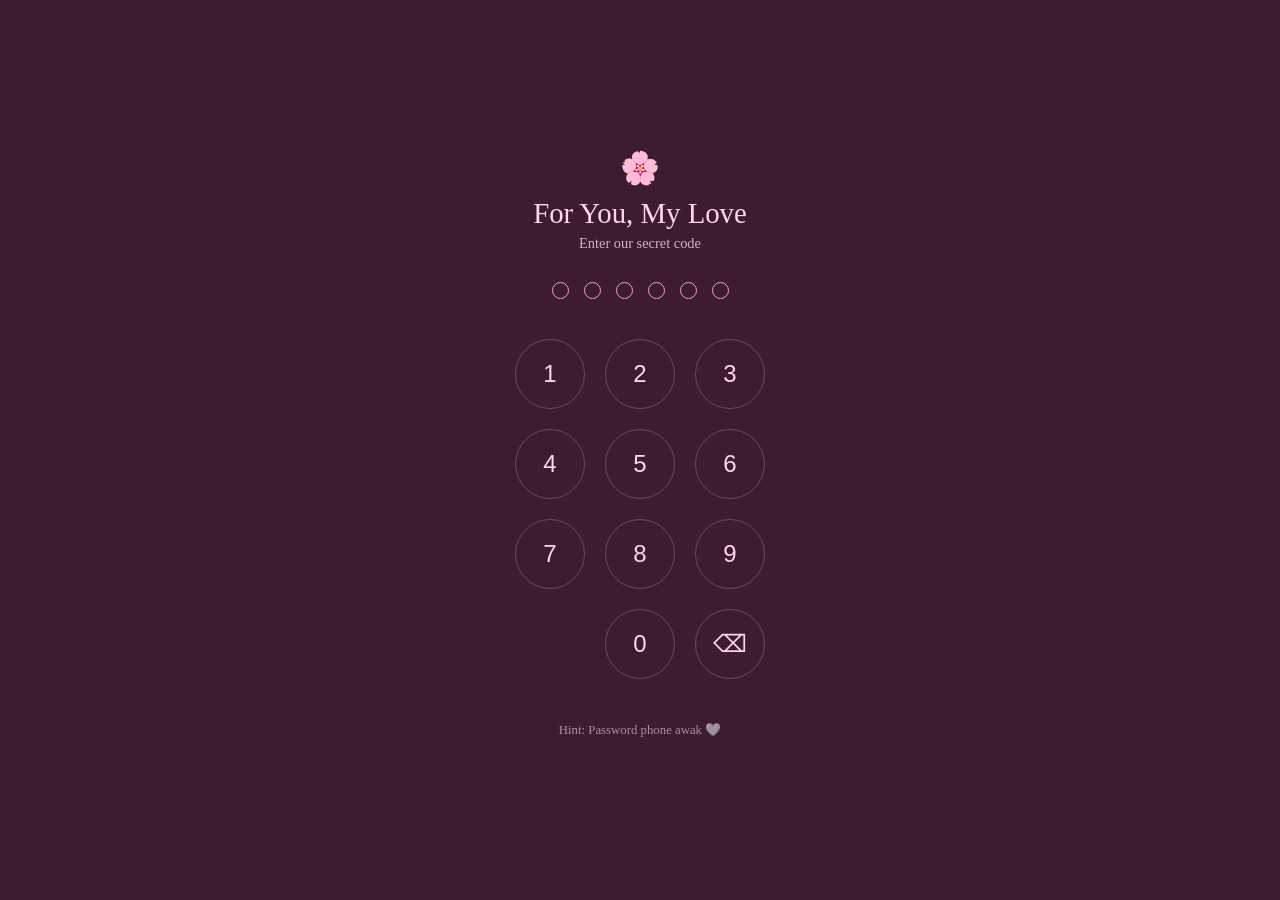
<file: index.html>
<!DOCTYPE html>
<html lang="ms">
<head>
    <meta charset="UTF-8">
    <meta name="viewport" content="width=device-width, initial-scale=1.0">
    <title>For You, My Love</title>
    <link rel="stylesheet" href="style.css">
</head>
<body class="pin-page">

    <div id="pinScreen">
        <div class="pin-header">
            <div class="flower-icon">🌸</div>
            <h2>For You, My Love</h2>
            <p>Enter our secret code</p>
        </div>

        <div class="pin-dots" id="pinDots">
            <div class="dot"></div>
            <div class="dot"></div>
            <div class="dot"></div>
            <div class="dot"></div>
            <div class="dot"></div>
            <div class="dot"></div>
        </div>

        <div class="keypad">
            <button class="key" onclick="addNumber(1)">1</button>
            <button class="key" onclick="addNumber(2)">2</button>
            <button class="key" onclick="addNumber(3)">3</button>
            <button class="key" onclick="addNumber(4)">4</button>
            <button class="key" onclick="addNumber(5)">5</button>
            <button class="key" onclick="addNumber(6)">6</button>
            <button class="key" onclick="addNumber(7)">7</button>
            <button class="key" onclick="addNumber(8)">8</button>
            <button class="key" onclick="addNumber(9)">9</button>
            <button class="key invisible"></button>
            <button class="key" onclick="addNumber(0)">0</button>
            <button class="key" onclick="deleteNumber()">⌫</button>
        </div>
        
        <p class="hint-text">Hint: Password phone awak 🤍</p>
    </div>

    <div id="loadingScreen" style="display: none;">
        <div class="loading-flower">🌸</div>
        <p>Preparing something special for you...</p>
    </div>

    <script src="script.js"></script>
</body>
</html>
</file>
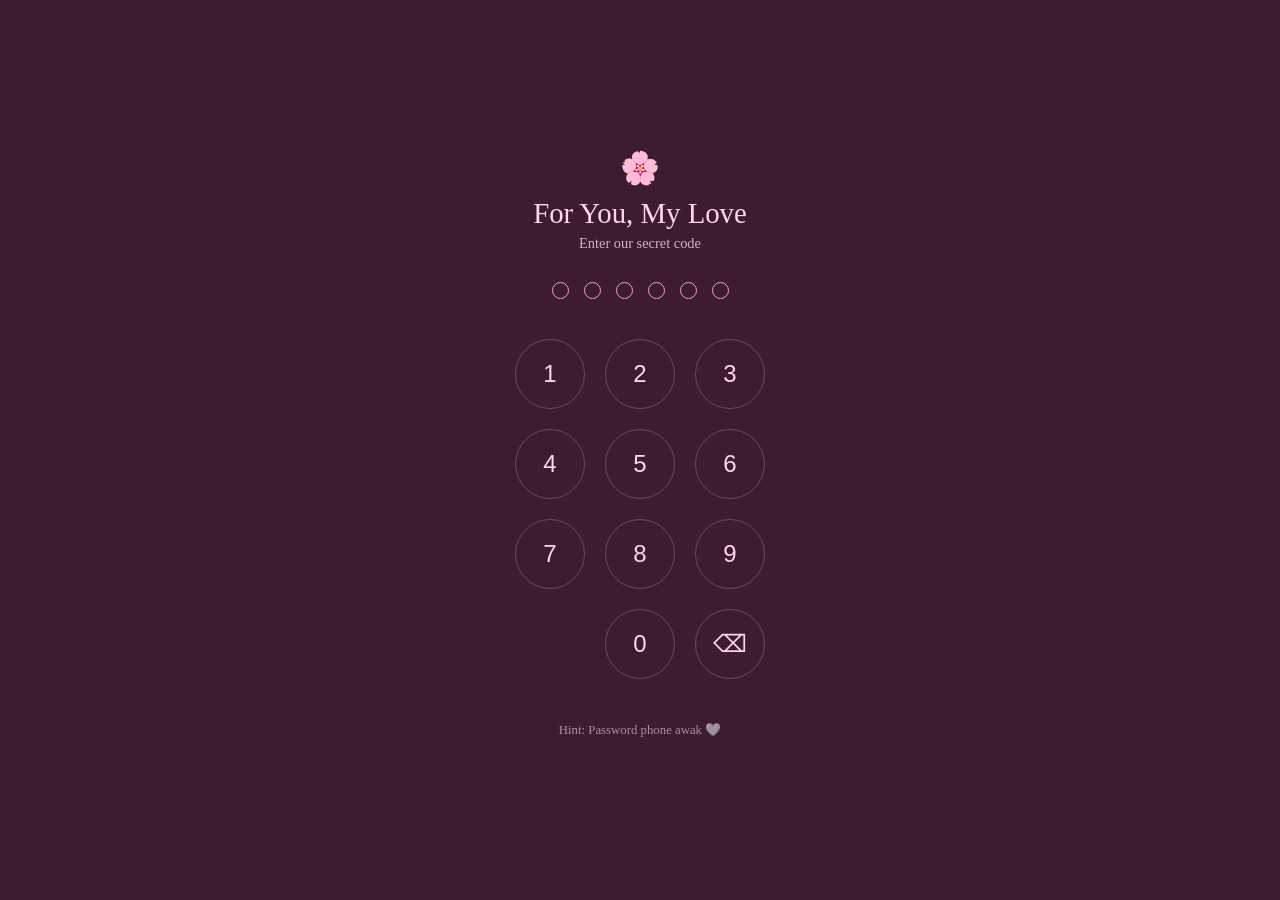
<file: main.html>
<!DOCTYPE html>
<html lang="ms">
<head>
    <meta charset="UTF-8">
    <meta name="viewport" content="width=device-width, initial-scale=1.0">
    <title>For You, My Love</title>
    <link rel="stylesheet" href="style.css">
</head>
<body class="main-page">

    <div id="floatingFlowersContainer"></div>

    <div id="giftScreen">
        <p class="gift-hint">Tap the gift box to open it 🎁</p>
        <div class="gift-wrapper" id="giftWrapper" onclick="openGift()">
            <div class="sparkles">✨ ✨ ✨</div>
            <div class="gift-box">
                <div class="gift-bow-left"></div>
                <div class="gift-bow-right"></div>
                <div class="gift-bow-center"></div>
                <div class="gift-lid"></div>
                <div class="gift-ribbon-x"></div>
                <div class="gift-ribbon-y"></div>
            </div>
        </div>
    </div>

    <div id="mainScrollContent" style="display: none; opacity: 0;">
        
        <header class="hero-section">
            <span class="small-text">🌸 Your Special Day 🌸</span>
            <h1 class="bday-title">Happy Birthday<br>Sayang</h1>
            <div class="divider"></div>
            <span class="small-text">THE MOST SPECIAL DAY</span>
            <div class="scroll-down"><p>SCROLL</p><span>↓</span></div>
        </header>

        <section class="digital-bouquet">
            <span class="small-text fade-in-section">— MY FIRST GIFT —</span>
            <h2 class="fade-in-section">A Digital Bouquet</h2>
            <p class="subtitle fade-in-section">Each flower holds a little message just for you</p>
            
            <div class="vase-container fade-in-section">
                <!-- Batang (7 Stems) -->
                <div class="stem s1"></div>
                <div class="stem s2"></div>
                <div class="stem s3"></div>
                <div class="stem s4"></div>
                <div class="stem s5"></div>
                <div class="stem s6"></div>
                <div class="stem s7"></div>

                <!-- Bunga (7 Flowers) -->
                <div class="flower f1" onclick="showFlowerMsg('You are the finest rose that ever bloomed — full of love. 🌹')">🌹</div>
                <div class="flower f2" onclick="showFlowerMsg('Like a sunflower, you always share your warmth. 🌻')">🌻</div>
                <div class="flower f3" onclick="showFlowerMsg('You are as beautiful as cherry blossoms. 🌸')">🌸</div>
                <div class="flower f4" onclick="showFlowerMsg('May your life always be filled with colorful moments. 🌷')">🌷</div>
                <div class="flower f5" onclick="showFlowerMsg('I am grateful for every single day I get to spend with you. 🌼')">🌼</div>
                <div class="flower f6" onclick="showFlowerMsg('You stand out effortlessly, bright and wonderful. 🌺')">🌺</div>
                <div class="flower f7" onclick="showFlowerMsg('Your pure heart brings peace to my soul. 🪷')">🪷</div>
                
                <div class="vase"></div>
            </div>
            
            <div id="flowerMessageContainer" class="message-box fade-in-section"><span style="opacity: 0.5;">Touch each flower to reveal its message</span></div>
        </section>

        <section class="letter-section">
            <span class="small-text fade-in-section">— FROM MY HEART —</span>
            <h2 class="fade-in-section">A Letter For You</h2>
            <div class="letter-paper fade-in-section">
                <h3 class="letter-title">My dearest Sayang,</h3>
                <p>On this most special day, I want you to know that every single day with you is a gift beyond measure. You bring light into every corner of my life.</p>
                <p>Your laughter is the most beautiful music I have ever heard. Thank you for being you — with all your uniqueness and a spirit that never fades.</p>
                <p>On this birthday of yours, I wish that all your dreams come true. You deserve every beautiful thing this world has to offer.</p>
                <p class="sign-off">With all my love,<br>Akmal</p>
            </div>
        </section>

        <section class="photo-memories">
            <span class="small-text fade-in-section">— A COLLECTION OF MEMORIES —</span>
            <h2 class="fade-in-section">Photo Memories</h2>
            <p class="subtitle fade-in-section">Every picture holds a beautiful story</p>
            <div class="polaroid-container">
                <div class="polaroid left-tilt fade-in-section delay-1" onclick="openModal('gambar/gambar1.jpg')">
                    <img src="gambar/gambar1.jpg" alt="Memory 1">
                    <p class="caption">Comelnya baby niiiii ✨</p>
                </div>
                <div class="polaroid right-tilt fade-in-section delay-2" onclick="openModal('gambar/gambar2.jpg')">
                    <img src="gambar/gambar2.jpg" alt="Memory 2">
                    <p class="caption">ni dah besar sikit. Dah 10 tahun macam tu. Comel lagii ❤️</p>
                </div>
                <div class="polaroid left-tilt fade-in-section delay-3" onclick="openModal('gambar/gambar3.jpg')">
                    <img src="gambar/gambar3.jpg" alt="Memory 3">
                    <p class="caption">Eiiii dah tua pun comel lagii 🌸</p>
                </div>
            </div>
        </section>

        <section class="timeline-section">
            <span class="small-text fade-in-section">— OUR JOURNEY —</span>
            <h2 class="fade-in-section">Memories We've Written Together</h2>
            <div class="timeline">
                <div class="timeline-item fade-in-section">
                    <div class="timeline-icon">✨</div>
                    <div class="timeline-content">
                        <h4>First Time We Met</h4>
                        <p>The day my world seemed to spin a little faster and everything felt different.</p>
                    </div>
                </div>
                <div class="timeline-item fade-in-section">
                    <div class="timeline-icon">💬</div>
                    <div class="timeline-content">
                        <h4>Our First Conversation</h4>
                        <p>The first words spoken, the first laughter shared — the beginning of thousands of stories.</p>
                    </div>
                </div>
                <div class="timeline-item fade-in-section">
                    <div class="timeline-icon">🍃</div>
                    <div class="timeline-content">
                        <h4>Beautiful Silence Together</h4>
                        <p>The comfortable quiet beside you feels warmer than a thousand words ever could.</p>
                    </div>
                </div>
                <div class="timeline-item fade-in-section">
                    <div class="timeline-icon">🎂</div>
                    <div class="timeline-content">
                        <h4>Your Special Birthday</h4>
                        <p>Celebrating you, our journey, and all the wonder you have brought into my life.</p>
                    </div>
                </div>
            </div>
        </section>

        <section class="playlist-section">
            <span class="small-text fade-in-section">— SONGS —</span>
            <h2 class="fade-in-section">Special Playlist</h2>
            
            <div class="music-player fade-in-section">
                <audio id="bgMusic" src="lagu/lagu1.mp3"></audio>
                
                <div class="vinyl-wrapper">
                    <div class="vinyl" id="vinyl">
                        <div class="vinyl-label">🌸</div>
                    </div>
                </div>
                <div class="player-controls">
                    <button onclick="prevSong()">⏮</button>
                    <button onclick="togglePlay()" id="playBtn">▶️</button>
                    <button onclick="nextSong()">⏭</button>
                </div>
                <div class="song-info">
                    <h4 id="songTitle">Until I Found You</h4>
                    <p id="songArtist">Stephen Sanchez</p>
                </div>
                <div class="song-list">
                    <div class="song-item active" id="song1" onclick="selectSong(1)">🎵 Until I Found You</div>
                    <div class="song-item" id="song2" onclick="selectSong(2)">🎵 Just The Way You Are</div>
                    <div class="song-item" id="song3" onclick="selectSong(3)">🎵 Lover</div>
                </div>
            </div>
        </section>

        <section class="jar-section">
            <span class="small-text fade-in-section">— FROM MY HEART TO YOURS —</span>
            <h2 class="fade-in-section">Reasons I'm Grateful</h2>
            <p class="subtitle fade-in-section">Shake the jar and pick a note 🌸</p>
            <div class="jar-wrapper fade-in-section">
                <div class="jar" id="jar">
                    <div class="jar-lid"></div>
                    <div class="jar-notes">
                        <div class="paper-note" style="top: 90px; left: 15px; transform: rotate(10deg);">💌</div>
                        <div class="paper-note" style="top: 110px; left: 45px; transform: rotate(-20deg);">💌</div>
                        <div class="paper-note" style="top: 85px; left: 75px; transform: rotate(5deg);">💌</div>
                        <div class="paper-note" style="top: 125px; left: 95px; transform: rotate(-10deg);">💌</div>
                        <div class="paper-note" style="top: 105px; left: 25px; transform: rotate(15deg);">💌</div>
                        <div class="paper-note" style="top: 135px; left: 65px; transform: rotate(-5deg);">💌</div>
                        <div class="paper-note" style="top: 95px; left: 105px; transform: rotate(20deg);">💌</div>
                        <div class="paper-note" style="top: 120px; left: 10px; transform: rotate(-25deg);">💌</div>
                        <div class="paper-note" style="top: 130px; left: 40px; transform: rotate(30deg);">💌</div>
                        <div class="paper-note" style="top: 115px; left: 85px; transform: rotate(-15deg);">💌</div>
                    </div>
                </div>
                <button class="shake-btn" onclick="shakeJar()">Shake the Jar</button>
                <div id="jarMessage" class="message-box" style="display: none; margin-top: 30px;"></div>
            </div>
        </section>

        <section class="closing-section fade-in-section">
            <span class="small-text">🌸 With all my heart 🌸</span>
            <h1 class="closing-title">May your life<br>always be filled<br>with flowers</h1>
            <p class="closing-p">Happy birthday, Sayang. May your days always be filled with love, happiness, and all the beautiful things you deserve.</p>
            
            <!-- Butang Final Surprise -->
            <button class="final-btn" onclick="openFinalPopup()">One Last Surprise 💌</button>
            
            <span class="small-text" style="display: block; margin-top: 30px;">— With love that never runs out 🤍 —</span>
        </section>

        <div style="height: 10vh;"></div>
    </div>

    <!-- MODAL GAMBAR LAMA -->
    <div id="imageModal" class="modal" onclick="closeModal()">
        <span class="close-modal">&times;</span>
        <img class="modal-content" id="enlargedImg">
    </div>

    <!-- POPUP FINAL SURPRISE BARU -->
    <div id="finalPopup" class="modal" onclick="closeFinalPopup()">
        <div class="popup-card" onclick="event.stopPropagation()">
            <button class="close-popup" onclick="closeFinalPopup()">&times;</button>
            <h2>Just One More Thing...</h2>
            <div class="popup-content">
                <p>Thank you for being the reason I smile every single day.</p>
                <p>No matter where life takes us, my heart will always find its way back to yours.</p>
                <p>I love you, forever and always. ✨</p>
            </div>
            <div class="heart-animation">❤️</div>
        </div>
    </div>

    <script src="script.js"></script>
</body>
</html>
</file>
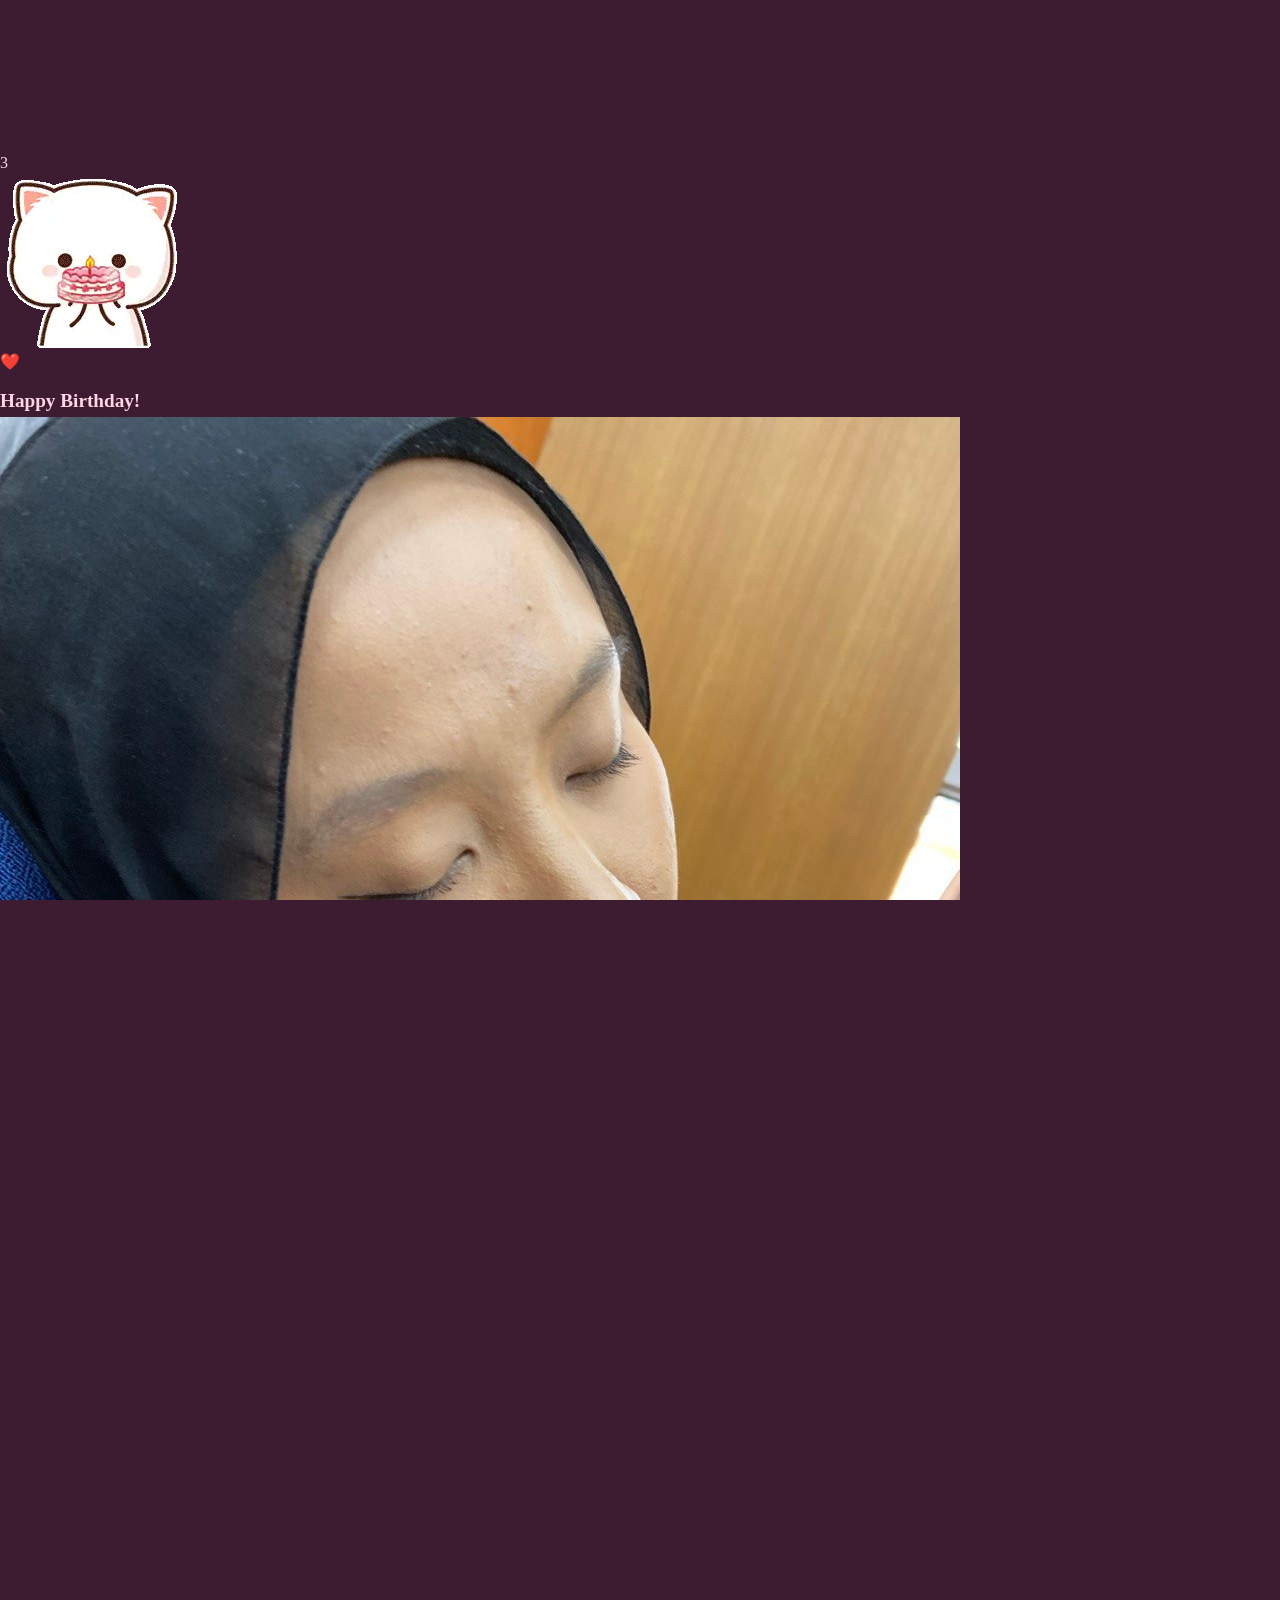
<file: surprise.html>
<!DOCTYPE html>
<html lang="ms">
<head>
    <meta charset="UTF-8">
    <meta name="viewport" content="width=device-width, initial-scale=1.0">
    <title>Happy Birthday!</title>
    <link rel="stylesheet" href="style.css">
</head>
<body>

    <canvas id="matrixCanvas"></canvas>
    <div id="textContainer">3</div>
    
    <div id="mainCard">
        <div id="starsContainer"></div>

        <div id="surpriseContent">
            <img src="gambar/birthday-cake.webp" alt="Happy Birthday" class="bday-gif">
            
            <div class="envelope-wrapper" onclick="openEnvelope()">
                <div class="envelope" id="myEnvelope">
                    <div class="flap"></div>
                    <div class="pocket"></div>
                    <div class="heart-sticker">❤️</div>
                    
                    <div class="letter" id="letter">
                        <h3 style="margin-bottom: 5px; font-size: 1.2rem;">Happy Birthday!</h3>
                        
                        <div class="album-container" id="flipbook">
                            <div class="album-page" id="page3" style="z-index: 1;">
                                <img src="gambar/gambar3.jpg" alt="Kenangan 3">
                            </div>
                            
                            <div class="album-page" id="page2" style="z-index: 2;">
                                <img src="gambar/gambar2.jpg" alt="Kenangan 2">
                            </div>
                            
                            <div class="album-page" id="page1" style="z-index: 3;">
                                <img src="gambar/gambar1.jpg" alt="Kenangan 1">
                                <div class="swipe-hint">👈 Swipe to flip</div>
                            </div>
                        </div>
                    </div>
                </div>
            </div>
            <p class="hint">Tap the heart to open</p>
        </div>
    </div>

    <script src="script.js" defer></script>
</body>
</html>
</file>
<file: style.css>
body, html { margin: 0; padding: 0; width: 100%; height: 100%; background-color: #3d1c31; font-family: 'Georgia', serif; color: #ffd6e8; overflow-x: hidden; scroll-behavior: smooth;}
#floatingFlowersContainer { position: fixed; top: 0; left: 0; width: 100%; height: 100%; pointer-events: none; z-index: 1; }
.floating-flower { position: absolute; bottom: -50px; opacity: 0; animation: floatUp linear forwards; }
@keyframes floatUp { 0% { transform: translateY(0) rotate(0deg); opacity: 0; } 10% { opacity: 0.6; } 90% { opacity: 0.6; } 100% { transform: translateY(-110vh) rotate(360deg); opacity: 0; } }
#giftScreen, #mainScrollContent, #pinScreen, #loadingScreen { position: relative; z-index: 10; }

/* --- SCROLL REVEAL ANIMATIONS --- */
.fade-in-section { opacity: 0; transform: translateY(40px); transition: opacity 0.8s cubic-bezier(0.2, 0.8, 0.2, 1), transform 0.8s cubic-bezier(0.2, 0.8, 0.2, 1); will-change: opacity, visibility; }
.fade-in-section.is-visible { opacity: 1; transform: translateY(0); }
.delay-1 { transition-delay: 0.1s; }
.delay-2 { transition-delay: 0.3s; }
.delay-3 { transition-delay: 0.5s; }

body.pin-page { display: flex; flex-direction: column; justify-content: center; align-items: center; }
#pinScreen { display: flex; flex-direction: column; align-items: center; width: 100%; max-width: 400px; z-index: 10; }
.pin-header { text-align: center; margin-bottom: 30px; }
.flower-icon { font-size: 2rem; margin-bottom: 10px; }
.pin-header h2 { font-size: 1.8rem; margin: 0 0 5px 0; font-weight: normal; }
.pin-header p { font-size: 0.9rem; margin: 0; opacity: 0.8; }
.pin-dots { display: flex; gap: 15px; margin-bottom: 40px; }
.dot { width: 15px; height: 15px; border-radius: 50%; border: 1.5px solid #ff99cc; transition: all 0.2s; }
.dot.filled { background-color: #ff99cc; box-shadow: 0 0 10px #ff99cc; }
.dot.error { border-color: red; background-color: red; box-shadow: 0 0 10px red; }
.keypad { display: grid; grid-template-columns: repeat(3, 1fr); gap: 20px; margin-bottom: 30px; }
.key { width: 70px; height: 70px; border-radius: 50%; border: 1px solid rgba(255, 153, 204, 0.3); background: transparent; color: #ffd6e8; font-size: 1.5rem; cursor: pointer; transition: 0.2s; display: flex; justify-content: center; align-items: center; }
.key:active { background: rgba(255, 153, 204, 0.2); }
.key.invisible { visibility: hidden; }
.hint-text { font-size: 0.8rem; opacity: 0.6; }

#loadingScreen { position: absolute; top: 0; left: 0; width: 100%; height: 100%; background-color: #3d1c31; display: flex; flex-direction: column; justify-content: center; align-items: center; z-index: 100; }
.loading-flower { font-size: 3rem; animation: spin 2s linear infinite; margin-bottom: 20px; }
@keyframes spin { 0% { transform: rotate(0deg) scale(1); } 50% { transform: rotate(180deg) scale(1.2); } 100% { transform: rotate(360deg) scale(1); } }

body.main-page { overflow-y: auto; }
#giftScreen { position: fixed; top: 0; left: 0; width: 100%; height: 100%; display: flex; flex-direction: column; justify-content: center; align-items: center; background-color: #3d1c31; z-index: 50; transition: opacity 1s ease-out; }
.gift-hint { margin-bottom: 50px; opacity: 0.8; animation: pulse 2s infinite; font-size: 1.1rem; letter-spacing: 1px; }
@keyframes pulse { 0%, 100% { opacity: 0.4; } 50% { opacity: 1; } }
.gift-wrapper { cursor: pointer; position: relative; animation: wobble 2.5s infinite ease-in-out; }
@keyframes wobble { 0%, 100% { transform: rotate(-2deg) scale(1); } 50% { transform: rotate(2deg) scale(1.05); } }
.gift-wrapper.opened { animation: popOpen 0.6s forwards; }
@keyframes popOpen { 0% { transform: scale(1); } 40% { transform: scale(1.2); opacity: 1; filter: brightness(1.5); } 100% { transform: scale(0); opacity: 0; } }
.sparkles { position: absolute; top: -60px; width: 100%; text-align: center; font-size: 1.5rem; animation: pulseSparkle 1.5s infinite; z-index: 0; }
@keyframes pulseSparkle { 0%, 100% { opacity: 0; transform: scale(0.8) translateY(10px); } 50% { opacity: 1; transform: scale(1.2) translateY(0); } }
.gift-box { position: relative; width: 160px; height: 130px; background: linear-gradient(135deg, #ff4d94, #cc0052); border-radius: 8px; box-shadow: 0 15px 35px rgba(255, 77, 148, 0.4); margin-top: 20px; }
.gift-lid { position: absolute; top: -15px; left: -10px; width: 180px; height: 35px; background: linear-gradient(135deg, #ff1a75, #99003d); border-radius: 5px; box-shadow: 0 5px 15px rgba(0,0,0,0.3); z-index: 3; }
.gift-ribbon-x { position: absolute; top: 0; left: 65px; width: 30px; height: 100%; background: linear-gradient(to right, #ffe680, #ffb300); z-index: 1; }
.gift-ribbon-y { position: absolute; top: 45px; left: 0; width: 100%; height: 30px; background: linear-gradient(to bottom, #ffe680, #ffb300); z-index: 2; box-shadow: 0 5px 10px rgba(0,0,0,0.1); }
.gift-bow-center { position: absolute; top: -25px; left: 70px; width: 20px; height: 20px; background: #ffb300; border-radius: 50%; z-index: 5; box-shadow: 0 2px 5px rgba(0,0,0,0.3); }
.gift-bow-left, .gift-bow-right { position: absolute; top: -45px; width: 40px; height: 35px; border: 8px solid #ffcc00; z-index: 4; }
.gift-bow-left { left: 30px; border-radius: 50% 50% 0 50%; transform: rotate(-30deg); }
.gift-bow-right { left: 80px; border-radius: 50% 50% 50% 0; transform: rotate(30deg); }

#mainScrollContent { width: 100%; max-width: 500px; margin: 0 auto; padding: 20px; box-sizing: border-box; transition: opacity 1.5s ease-in; }
.hero-section { text-align: center; padding: 80px 0 50px 0; }
.bday-title { font-size: 3rem; color: #ffb3d9; margin: 15px 0; font-family: 'Times New Roman', Times, serif; font-weight: normal; }
.small-text { font-size: 0.8rem; letter-spacing: 2px; opacity: 0.7; text-transform: uppercase; display: block; }
.divider { width: 50px; height: 1px; background-color: #ff99cc; margin: 20px auto; }
.scroll-down { margin-top: 60px; opacity: 0.6; animation: bounce 2s infinite; }
@keyframes bounce { 0%, 100% { transform: translateY(0); } 50% { transform: translateY(10px); } }

.digital-bouquet, .letter-section, .photo-memories, .timeline-section, .playlist-section, .jar-section, .closing-section { text-align: center; margin-top: 60px; padding-bottom: 60px; border-bottom: 1px solid rgba(255, 153, 204, 0.15); }
.digital-bouquet h2, .letter-section h2, .photo-memories h2, .timeline-section h2, .playlist-section h2, .jar-section h2 { font-weight: normal; color: #ffb3d9; margin-bottom: 10px; margin-top: 5px; }
.subtitle { font-size: 0.9rem; opacity: 0.8; margin-bottom: 40px; }

/* --- DIGITAL BOUQUET DESIGN BARU (7 BUNGA) --- */
.vase-container { position: relative; width: 220px; height: 320px; margin: 0 auto; }
.vase { position: absolute; bottom: 10px; left: 50%; transform: translateX(-50%); width: 80px; height: 80px; background: linear-gradient(135deg, #ff4d94, #99003d); border-radius: 50%; box-shadow: 0 10px 20px rgba(0,0,0,0.4), inset -10px -10px 15px rgba(0,0,0,0.2); z-index: 5; }
.vase::before, .vase::after { content: ''; position: absolute; width: 45px; height: 45px; background: linear-gradient(135deg, #ff4d94, #99003d); border-radius: 50%; top: -10px; box-shadow: inset -5px -5px 10px rgba(0,0,0,0.2); }
.vase::before { left: -15px; }
.vase::after { right: -15px; }

/* Akar Berpusat */
.stem { position: absolute; bottom: 70px; left: 108px; width: 4px; background-color: #4d9900; border-radius: 2px; z-index: 1; transform-origin: bottom center; }
.s1 { height: 170px; transform: rotate(0deg); }
.s2 { height: 160px; transform: rotate(-15deg); }
.s3 { height: 155px; transform: rotate(15deg); }
.s4 { height: 140px; transform: rotate(-30deg); }
.s5 { height: 135px; transform: rotate(30deg); }
.s6 { height: 110px; transform: rotate(-45deg); }
.s7 { height: 105px; transform: rotate(45deg); }

/* Bunga diikat pada batang */
.flower { position: absolute; cursor: pointer; transition: 0.3s; filter: drop-shadow(0 0 8px rgba(255, 255, 255, 0.4)); z-index: 6; transform-origin: bottom center; animation: flowerSway 3s infinite alternate ease-in-out; }
.flower:hover { transform: scale(1.2); filter: drop-shadow(0 0 15px rgba(255, 255, 255, 0.8)); animation-play-state: paused; }
@keyframes flowerSway { 0% { transform: rotate(-4deg); } 100% { transform: rotate(4deg); } }

/* Koordinat Math untuk letak bunga tepat atas batang */
.f1 { top: 32px; left: 86px; animation-delay: 0s; font-size: 3.2rem;}    
.f2 { top: 48px; left: 45px; animation-delay: 0.2s; font-size: 2.8rem;}  
.f3 { top: 53px; left: 126px; animation-delay: 0.4s; font-size: 2.8rem;} 
.f4 { top: 81px; left: 16px; animation-delay: 0.6s; font-size: 2.6rem;}  
.f5 { top: 85px; left: 153px; animation-delay: 0.8s; font-size: 2.6rem;} 
.f6 { top: 125px; left: 9px; animation-delay: 1.0s; font-size: 2.5rem;}  
.f7 { top: 128px; left: 160px; animation-delay: 1.2s; font-size: 2.5rem;}

.message-box { margin-top: 20px; padding: 20px; border-radius: 12px; background: linear-gradient(to bottom, rgba(255, 255, 255, 0.1), rgba(255, 255, 255, 0.05)); border: 1px solid rgba(255, 153, 204, 0.3); min-height: 60px; display: flex; align-items: center; justify-content: center; font-style: italic; transition: all 0.4s ease-out; }

.letter-paper { background-color: #fffaf0; color: #5c3a4d; padding: 40px 25px; border-radius: 8px; text-align: left; box-shadow: 0 10px 25px rgba(0,0,0,0.3); position: relative; line-height: 1.8; margin-top: 30px;}
.letter-paper::before, .letter-paper::after { content: '🌸'; position: absolute; font-size: 1.2rem; opacity: 0.8; }
.letter-paper::before { top: 15px; left: 15px; }
.letter-paper::after { bottom: 15px; right: 15px; }
.letter-title { color: #cc0052; font-style: italic; margin-top: 0; font-size: 1.3rem;}
.sign-off { margin-top: 40px; font-weight: bold; color: #cc0052; font-style: italic;}

.polaroid-container { display: flex; flex-direction: column; align-items: center; gap: 40px; margin-top: 40px; }
.polaroid { background-color: white; padding: 15px 15px 40px 15px; border-radius: 2px; box-shadow: 0 8px 25px rgba(0,0,0,0.3); width: 80%; max-width: 320px; position: relative; transition: transform 0.3s; cursor: pointer; }
.polaroid:hover { transform: scale(1.05) rotate(0deg); z-index: 10; }
.polaroid::before { content: ''; position: absolute; top: -12px; left: 50%; transform: translateX(-50%) rotate(-3deg); width: 90px; height: 30px; background-color: rgba(255, 255, 255, 0.3); border: 1px solid rgba(255, 255, 255, 0.1); border-radius: 2px; box-shadow: 0 1px 3px rgba(0,0,0,0.1); backdrop-filter: blur(2px); z-index: 2; }
.polaroid img { width: 100%; aspect-ratio: 1/1; object-fit: cover; }
.caption { color: #333; margin-top: 15px; font-weight: bold; }
.left-tilt { transform: rotate(-4deg); }
.right-tilt { transform: rotate(4deg); }

.modal { display: none; position: fixed; z-index: 1000; left: 0; top: 0; width: 100%; height: 100%; background-color: rgba(0, 0, 0, 0.85); justify-content: center; align-items: center; opacity: 0; transition: opacity 0.3s ease; backdrop-filter: blur(5px); }
.modal.show { opacity: 1; }
.modal-content { max-width: 90%; max-height: 80%; border-radius: 8px; box-shadow: 0 5px 25px rgba(0,0,0,0.5); transform: scale(0.8); transition: transform 0.3s ease; }
.modal.show .modal-content { transform: scale(1); }
.close-modal { position: absolute; top: 25px; right: 35px; color: white; font-size: 40px; font-weight: bold; cursor: pointer; transition: 0.3s; z-index: 1001; }
.close-modal:hover { color: #ff99cc; }

.timeline { position: relative; max-width: 100%; margin: 40px auto 0 auto; padding-left: 20px; border-left: 2px solid rgba(255, 153, 204, 0.3); text-align: left; }
.timeline-item { position: relative; margin-bottom: 40px; padding-left: 25px; }
.timeline-item:last-child { margin-bottom: 0; }
.timeline-icon { position: absolute; left: -33px; top: 0; width: 30px; height: 30px; background-color: #ff4d94; border-radius: 50%; display: flex; align-items: center; justify-content: center; font-size: 0.9rem; box-shadow: 0 0 10px rgba(255, 77, 148, 0.5); }
.timeline-content { background: rgba(255, 255, 255, 0.05); padding: 15px 20px; border-radius: 8px; border: 1px solid rgba(255, 153, 204, 0.2); }
.timeline-content h4 { margin: 0 0 8px 0; color: #ffb3d9; font-size: 1.1rem; }
.timeline-content p { margin: 0; font-size: 0.9rem; line-height: 1.5; opacity: 0.9; }

.music-player { background: rgba(255, 255, 255, 0.05); border: 1px solid rgba(255, 153, 204, 0.2); border-radius: 20px; padding: 30px 20px; margin-top: 30px; }
.vinyl-wrapper { display: flex; justify-content: center; margin-bottom: 25px; }
.vinyl { width: 120px; height: 120px; background: repeating-radial-gradient(#111 0, #111 4px, #222 5px, #222 6px); border-radius: 50%; display: flex; justify-content: center; align-items: center; border: 4px solid #333; box-shadow: 0 10px 20px rgba(0,0,0,0.5); animation: spinVinyl 4s linear infinite; animation-play-state: paused; }
.vinyl.playing { animation-play-state: running; }
.vinyl-label { width: 40px; height: 40px; background: #ff4d94; border-radius: 50%; display: flex; justify-content: center; align-items: center; font-size: 1.2rem; border: 2px solid #111; }
@keyframes spinVinyl { 100% { transform: rotate(360deg); } }
.player-controls { display: flex; justify-content: center; gap: 20px; margin-bottom: 20px; }
.player-controls button { background: none; border: none; color: #ffb3d9; font-size: 2rem; cursor: pointer; transition: 0.2s; }
.player-controls button:active { transform: scale(0.9); }
.song-info { margin-bottom: 25px; }
.song-info h4 { margin: 0; font-size: 1.2rem; color: #fff; }
.song-info p { margin: 5px 0 0 0; font-size: 0.9rem; opacity: 0.7; }
.song-list { text-align: left; background: rgba(0, 0, 0, 0.2); border-radius: 10px; padding: 10px; }
.song-item { padding: 12px 15px; margin-bottom: 5px; border-radius: 8px; cursor: pointer; transition: 0.3s; font-size: 0.9rem; border: 1px solid transparent; }
.song-item:hover { background: rgba(255, 255, 255, 0.05); }
.song-item.active { background: rgba(255, 77, 148, 0.2); border-color: rgba(255, 77, 148, 0.5); font-weight: bold; }

.jar-wrapper { display: flex; flex-direction: column; align-items: center; margin-top: 40px; position: relative;}
.jar { position: relative; width: 140px; height: 180px; background: rgba(255, 255, 255, 0.1); border: 2px solid rgba(255, 255, 255, 0.2); border-radius: 20px 20px 60px 60px; box-shadow: 0 10px 30px rgba(0,0,0,0.3); backdrop-filter: blur(8px); margin-bottom: 30px; overflow: hidden; }
.jar::after { content: ''; position: absolute; top: 10px; left: 15px; width: 30px; height: 140px; background: rgba(255, 255, 255, 0.15); border-radius: 10px; }
.jar-lid { position: absolute; top: -20px; left: -10px; width: 160px; height: 30px; background: linear-gradient(to right, #ff4d94, #ff80ab); border-radius: 10px; box-shadow: 0 5px 10px rgba(0,0,0,0.3); }
.jar-notes { position: absolute; top: 0; left: 0; width: 100%; height: 100%; }
.paper-note { position: absolute; width: 20px; height: 25px; background: #fff; border-radius: 3px; display: flex; align-items: center; justify-content: center; font-size: 0.6rem; box-shadow: 0 1px 3px rgba(0,0,0,0.2); }
.jar.shaking { animation: shakeJarAnim 0.5s ease-in-out; }
@keyframes shakeJarAnim { 0%, 100% { transform: translateX(0); } 25% { transform: translateX(-10px) rotate(-10deg); } 75% { transform: translateX(10px) rotate(10deg); } }
.shake-btn { padding: 12px 30px; background: linear-gradient(135deg, #ff4d94, #cc0052); color: white; border: none; border-radius: 30px; cursor: pointer; font-family: 'Georgia', serif; font-weight: bold; box-shadow: 0 5px 15px rgba(255, 77, 148, 0.4); transition: 0.3s; }
.shake-btn:hover { transform: scale(1.05); }

.closing-section { border-bottom: none; padding-top: 40px; padding-bottom: 80px; }
.closing-title { font-size: 2.5rem; color: #ffb3d9; margin: 20px 0; font-family: 'Times New Roman', Times, serif; font-weight: normal; line-height: 1.2; }
.closing-p { font-size: 1rem; opacity: 0.8; line-height: 1.6; margin-bottom: 40px; padding: 0 20px; }
/* --- FINAL SURPRISE POPUP --- */
.final-btn {
    margin-top: 10px;
    padding: 15px 40px;
    background: linear-gradient(135deg, #ff4d94, #cc0052);
    color: white;
    border: none;
    border-radius: 30px;
    cursor: pointer;
    font-family: 'Georgia', serif;
    font-size: 1.1rem;
    font-weight: bold;
    box-shadow: 0 5px 20px rgba(255, 77, 148, 0.4);
    transition: 0.3s;
}
.final-btn:hover {
    transform: scale(1.05);
    box-shadow: 0 8px 25px rgba(255, 77, 148, 0.6);
}

.popup-card {
    background: rgba(255, 255, 255, 0.1);
    backdrop-filter: blur(20px);
    border: 2px solid rgba(255, 153, 204, 0.4);
    border-radius: 20px;
    padding: 40px 30px;
    text-align: center;
    max-width: 85%;
    width: 320px;
    box-shadow: 0 15px 35px rgba(0,0,0,0.5);
    transform: scale(0.7);
    opacity: 0;
    transition: all 0.4s cubic-bezier(0.175, 0.885, 0.32, 1.275);
    position: relative;
}
#finalPopup.show .popup-card {
    transform: scale(1);
    opacity: 1;
}
.popup-card h2 {
    color: #ffb3d9;
    margin-top: 0;
    font-family: 'Times New Roman', Times, serif;
    font-size: 1.8rem;
    margin-bottom: 20px;
}
.popup-content p {
    line-height: 1.6;
    margin-bottom: 15px;
    font-size: 1rem;
    color: #ffd6e8;
}
.close-popup {
    position: absolute;
    top: 15px;
    right: 20px;
    background: none;
    border: none;
    color: white;
    font-size: 1.8rem;
    cursor: pointer;
    transition: 0.2s;
}
.close-popup:hover { color: #ff4d94; }

.heart-animation {
    font-size: 3.5rem;
    margin-top: 25px;
    animation: heartbeat 1.2s infinite;
    filter: drop-shadow(0 0 15px rgba(255, 0, 0, 0.5));
}
@keyframes heartbeat {
    0%, 100% { transform: scale(1); }
    15% { transform: scale(1.3); }
    30% { transform: scale(1); }
    45% { transform: scale(1.3); }
}
</file>
